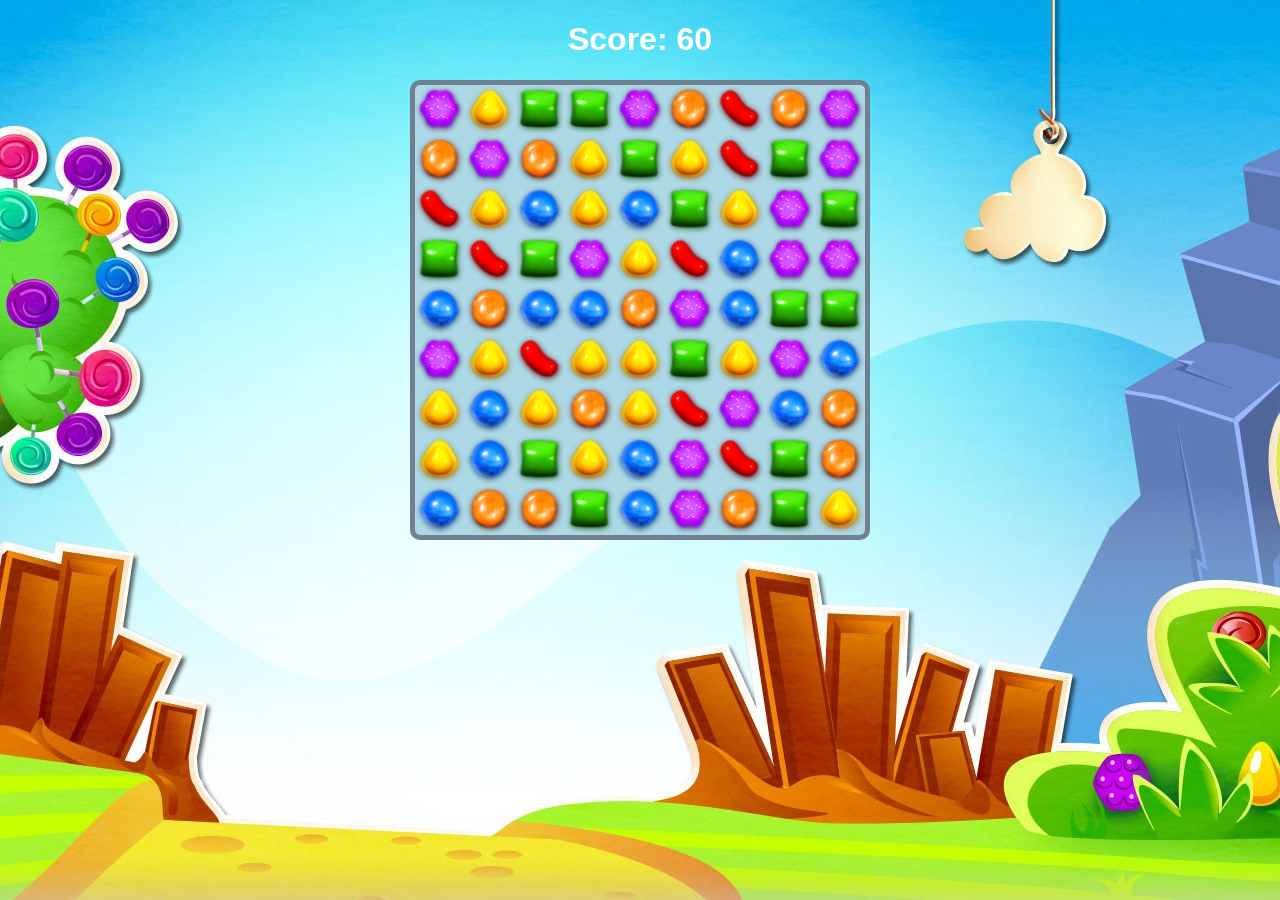
<file: Candy_Crush/index.html>
<!DOCTYPE html>
<html>
    <head>
        <meta charset="UTF-8">
        <meta name="viewport" content="width=device-width, initial-scale=1.0">
        <title>Candy Crush</title>
        <link rel="stylesheet" href="candy.css">
        <script src="candy.js"></script>
    </head>

    <body>
        <h1>Score: <span id="score">0</span></h1>
        <div id="board"></div>
    </body>
</html>
</file>
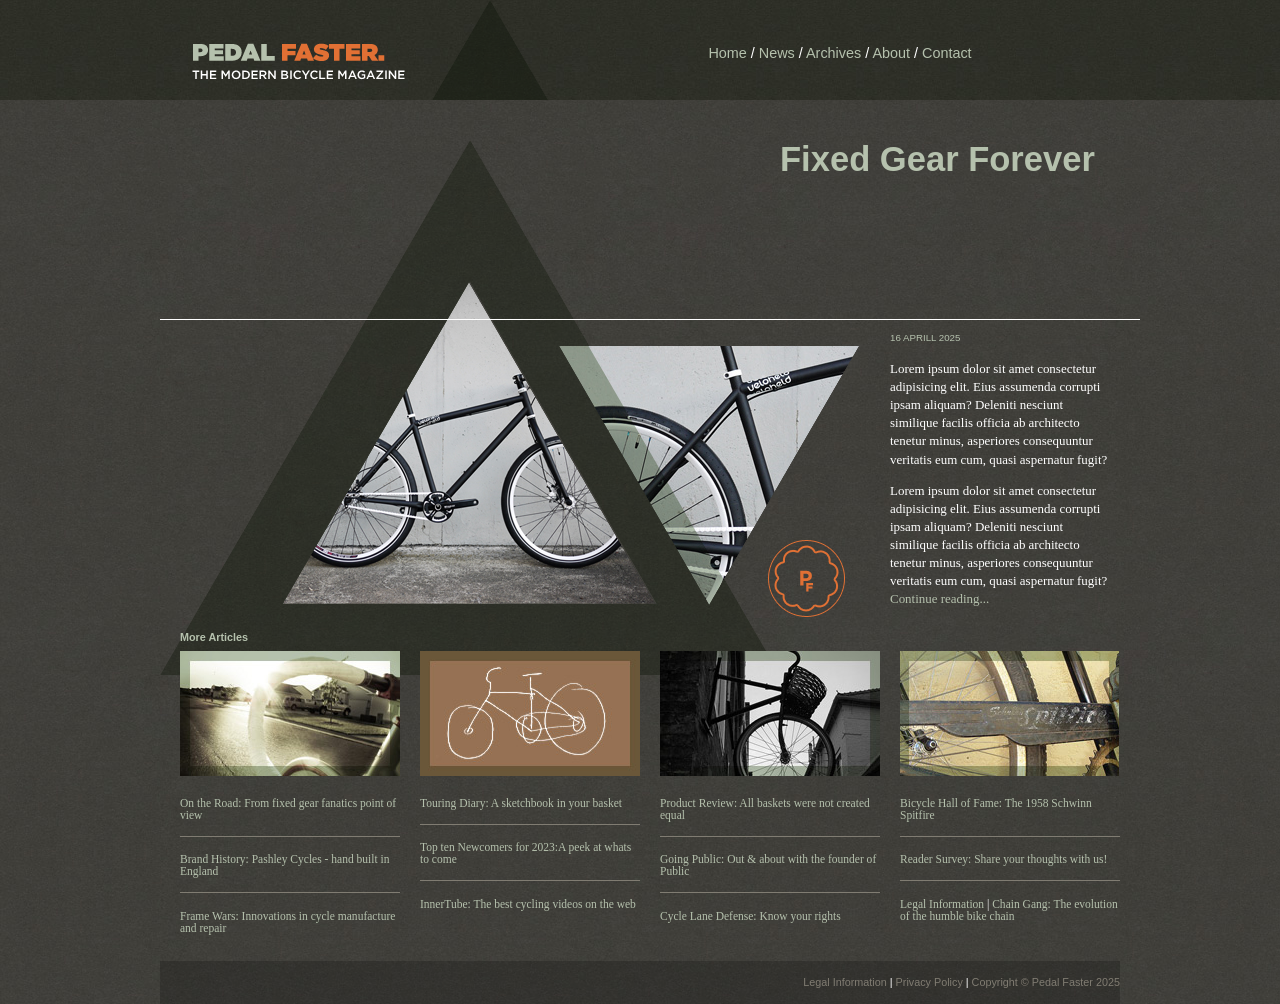
<file: Jalgratta_Veebileht-main/index.html>
<!DOCTYPE html>
<html lang="en">
<head>
    <meta charset="UTF-8">
    <meta name="viewport" content="width=device-width, initial-scale=1.0">
    <title>Main Page</title>
    <link rel="stylesheet" href="css/960_12_col.css">
    <style>
        @font-face {
            font-family: 'QuicksandBook';
            src: url('fonts/Quicksand_Book-webfont.eot');
            font-weight: normal;
            font-style: normal;
        }
        body {
            color: #ffffff;
            background: #413f3b url("images/bg.jpg");
            font-family: Georgia, 'Times New Roman', Times, serif;
            font-size: 90%;
            margin: 0px;
            text-align: center;
        }
        a {
            color: #b5c1ad;
            text-decoration: none;
        }
        a:hover {
            color:#ffffff;
        }
        .header {
            background-image: url("images/bg-header.jpg");
            padding: 0px 0px 0px 0px;
            height: 100px;
            position: fixed;
            top: 0px;
            width: 100%;
            z-index: 50;
        }
        .nav {
           float: right;
           font-family:  QuicksandBook, Arial, Helvetica, sans-serif;
           padding: 45px 0px 0px 0px; 
        }
        .wrapper {
            width: 960px;
            margin: 0px auto;
            background-image: url("images/bg-triangle.png");
            background-repeat: no-repeat;
            background-position: 0px 0px;
            text-align: left;
        }
        .logo {
            margin: 20px;
        }
        h1, h2 {
            font-family:  QuicksandBook, Arial, Helvetica, sans-serif;
            font-size: 75%;
            color: #b5c1ad;
        }
        h1 {
            font-size: 240%;
            margin: 140px;
        }
        .date {
            font-family: Arial, Helvetica, sans-serif;
            font-size: 75%;
            color: #b5c1ad;
        }
        .intro {
            clear: left;
            font-size: 90%;
            line-height: 1.4em;
        }
        .main-story {
            background-image: url("images/triangles.png");
            background-repeat: no-repeat;
            background-position: 122px 142px;
            height: 570px;
        }
        .more-articles {
            border-top: 1px solid #ffffff;
            padding: 10px;
        }
        .more-articles p {
            border-bottom: 1px solid #807c72;
            padding: 5px 0px 15px 0px;
            font-size: 80%;
        }
        .more-articles p:last-child{
            border-bottom: none;
        }
        .footer {
            clear: both;
            background: rgba(0, 0, 0, 0.2);
            padding: 5px 10px;
        }
        .footer p {
            font-family: Arial, Helvetica, sans-serif;
            font-size: 75%;
            text-align: right;
        }
        .footer a {
            color: #807c72;
        }

    </style>
</head>
<body>
    <div class="header">
        <div class="container_12">
            <div class="grid_5">
                <img src="images/logo.png" alt="Pedal Faster - The modern Bicycle magazine" width="216" height="37" class="logo" />
                <img src="images/header-triangle.png" alt="" width="116" height="100">
            </div>
            <div class="nav grid_7">
                <a href="#">Home</a> / <a href="Webpages/News.html">News</a> / <a href="Webpages/Archives.html">Archives</a> / <a href="Webpages/About.html">About</a> / <a href="Webpages/Contact.html">Contact</a>
            </div>
        </div>
    </div>

    <div class="wrapper">
        <div class="main-story container_12">
            <div class="grif_6 push_6">
                <h1><a href="">Fixed Gear Forever</a></h1>
            </div>
            <div class="intro grid_3 push_9">
                <p class="date">16 APRILL 2025</p>
                <p>
                    Lorem ipsum dolor sit amet consectetur adipisicing elit. Eius assumenda corrupti ipsam aliquam? Deleniti nesciunt similique facilis officia ab architecto tenetur minus, asperiores consequuntur veritatis eum cum, quasi aspernatur fugit?
                </p>
                <p>
                    Lorem ipsum dolor sit amet consectetur adipisicing elit. Eius assumenda corrupti ipsam aliquam? Deleniti nesciunt similique facilis officia ab architecto tenetur minus, asperiores consequuntur veritatis eum cum, quasi aspernatur fugit?
                    <a href="http://127.0.0.1:5500/HTMLANDCSS/Chapter15/zlndex.html">Continue reading...</a>
                </p>
            </div>
            <div class="more-articles container_12">
                <h2 class="grid_12"><a href="http://127.0.0.1:5500/HTMLANDCSS/Chapter15/zlndex.html">More Articles</a></h2>
                <div class="grid_3">
                    <img src="images/more1.jpg" alt="The road ahead" width="220" height="125" />
                    <p><a href="http://127.0.0.1:5500/HTMLANDCSS/Chapter15/zlndex.html">On the Road: From fixed gear fanatics point of view</a></p>
                    <p><a href="http://127.0.0.1:5500/HTMLANDCSS/Chapter15/zlndex.html">Brand History: Pashley Cycles - hand built in England</a></p>
                    <p><a href="http://127.0.0.1:5500/HTMLANDCSS/Chapter15/zlndex.html">Frame Wars: Innovations in cycle manufacture and repair</a></p>
                </div>
                <div class="grid_3">
                    <img src="images/more2.jpg" alt="Sketchbook" width="220" height="125" />
                    <p><a href="http://127.0.0.1:5500/HTMLANDCSS/Chapter15/zlndex.html">Touring Diary: A sketchbook in your basket</a></p>
                    <p><a href="http://127.0.0.1:5500/HTMLANDCSS/Chapter15/zlndex.html">Top ten Newcomers for 2023:A peek at whats to come</a></p>
                    <p><a href="http://127.0.0.1:5500/HTMLANDCSS/Chapter15/zlndex.html">InnerTube: The best cycling videos on the web</a></p>
                </div>
                <div class="grid_3">
                    <img src="images/more3.jpg" alt="Repair shop sign" width="220" height="125" />
                    <p><a href="http://127.0.0.1:5500/HTMLANDCSS/Chapter15/zlndex.html">Product Review: All baskets were not created equal</a></p>
                    <p><a href="http://127.0.0.1:5500/HTMLANDCSS/Chapter15/zlndex.html">Going Public: Out &amp; about with the founder of Public</a></p>
                    <p><a href="http://127.0.0.1:5500/HTMLANDCSS/Chapter15/zlndex.html">Cycle Lane Defense: Know your rights</a></p>
                </div>
                <div class="grid_3">
                    <img src="images/more4.jpg" alt="Schwinn Spitfire" width="220" height="125" />
                    <p><a href="http://127.0.0.1:5500/HTMLANDCSS/Chapter15/zlndex.html">Bicycle Hall of Fame: The 1958 Schwinn Spitfire</a></p>
                    <p><a href="http://127.0.0.1:5500/HTMLANDCSS/Chapter15/zlndex.html">Reader Survey: Share your thoughts with us!</a></p>
                    <p><a href="http://127.0.0.1:5500/HTMLANDCSS/Chapter15/zlndex.html">Legal Information</a> | <a href="http://127.0.0.1:5500/HTMLANDCSS/Chapter15/zlndex.html">Chain Gang: The evolution of the humble bike chain</a></p>
                </div>
            </div>
        </div>

        <div class="footer clearfix">
            <div class="container_12">
                <p class="grid_12"><a href="http://127.0.0.1:5500/HTMLANDCSS/Chapter15/zlndex.html">Legal Information</a> | <a href="http://127.0.0.1:5500/HTMLANDCSS/Chapter15/zlndex.html">Privacy Policy</a> | <a href="">Copyright &copy; Pedal Faster 2025</a></p>
            </div>
        </div>
    </div>
</body>
</html>
</file>
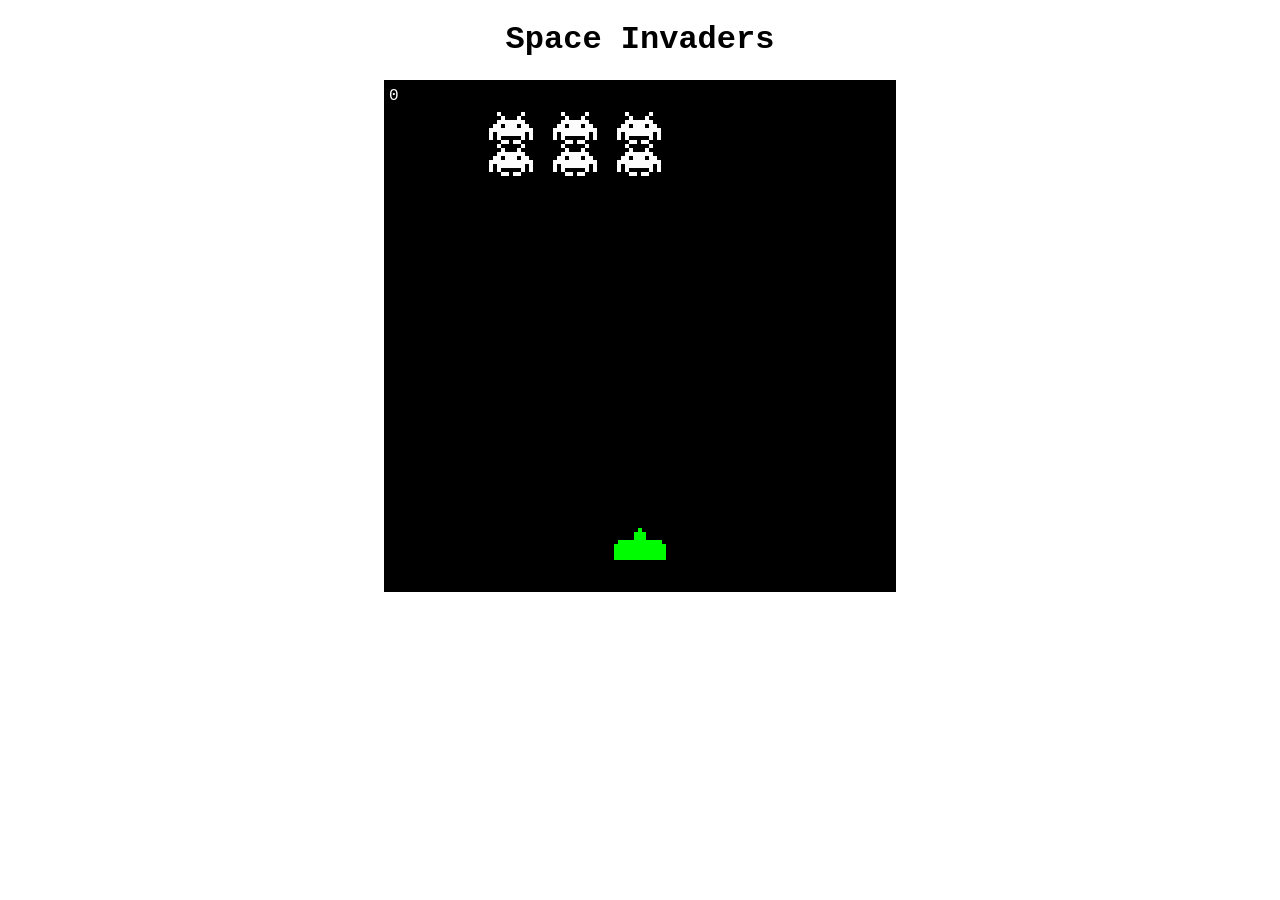
<file: Space_Invaders-main/index.html>
<!DOCTYPE html>
<html>
    <head>
        <meta charset="UTF-8">
        <meta name="viewport", content="width=device-width, initial-scale=1.0">
        <title>Space Invaders</title>
        <link rel="stylesheet" href="space.css">
        <script src="space.js"></script>
    </head>

    <body>
        <h1>Space Invaders</h1>
        <canvas id="board"></canvas>
    </body>
</html>
</file>
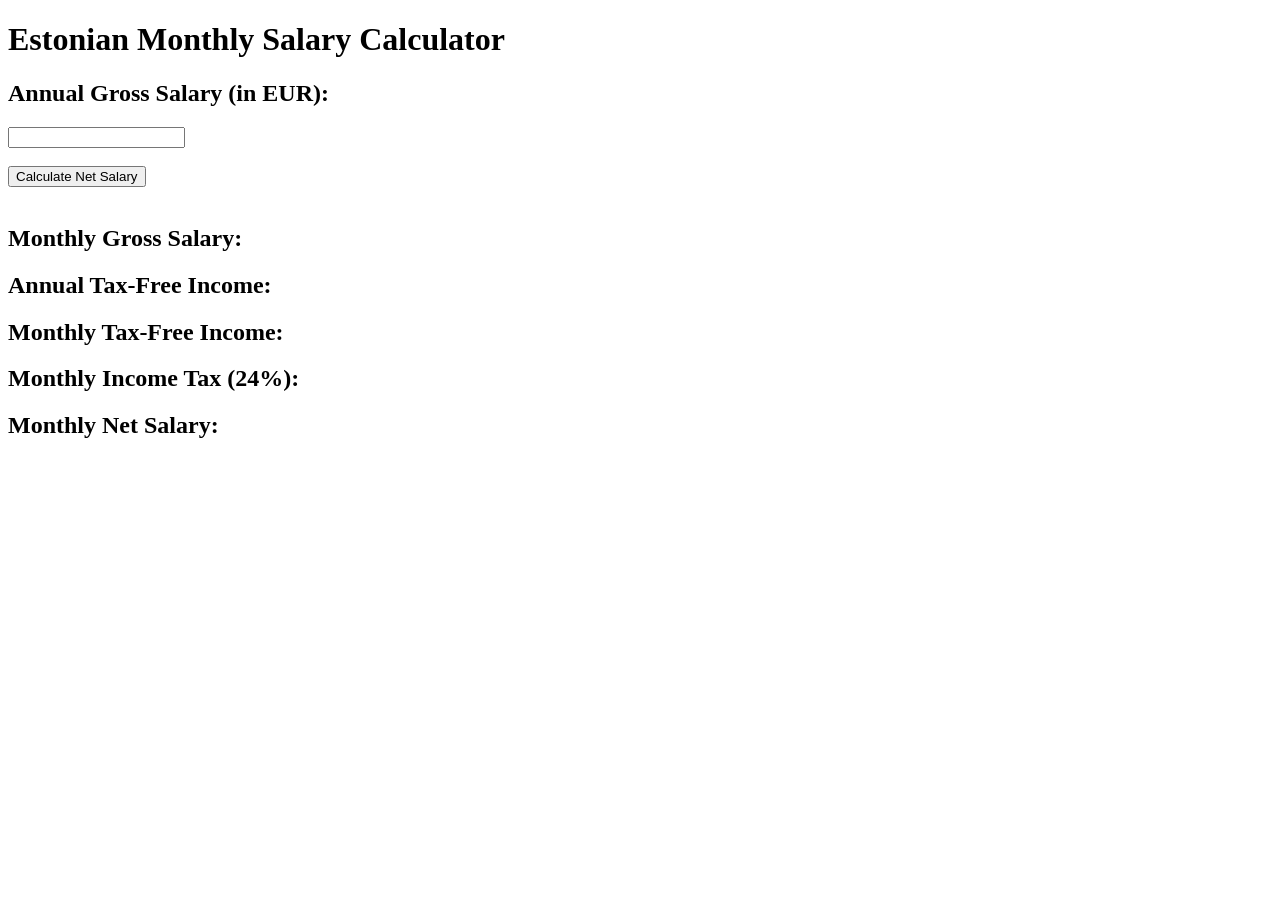
<file: SalaryCalculator-main/salaryCalculator.html>
<!DOCTYPE html>
<html lang="en">
<head>
    <meta charset="UTF-8">
    <meta name="viewport" content="width=device-width, initial-scale=1.0">
    <title>Estonian Monthly Salary Calculator</title>
</head>
<body>
    <p><h1>Estonian Monthly Salary Calculator</h1></p>

    <label for="annualGrossSalary"><h2>Annual Gross Salary (in EUR):</h2></label>
    <input type="number" id="annualGrossSalary" name="annualGrossSalary"><br><br>
    <button onclick="calculateNetSalary()">Calculate Net Salary</button><br><br>

    <p><h2>Monthly Gross Salary:</h2></p>
    <p id="monthlyGrossSalary"></p>

    <p><h2>Annual Tax-Free Income:</h2></p>
    <p id="annualTaxFreeIncome"></p>

    <p><h2>Monthly Tax-Free Income:</h2></p>
    <p id="monthlyTaxFreeIncome"></p>

    <p><h2>Monthly Income Tax (24%):</h2></p>
    <p id="monthlyIncomeTax"></p>

    <p><h2>Monthly Net Salary:</h2></p>
    <p id="monthlyNetSalary"></p>

</body>
<script>
    let annualGrossSalaryInput = document.getElementById("annualGrossSalary");
    let monthlyGrossSalaryDisplay = document.getElementById("monthlyGrossSalary");
    let annualTaxFreeIncomeDisplay = document.getElementById("annualTaxFreeIncome");
    let monthlyTaxFreeIncomeDisplay = document.getElementById("monthlyTaxFreeIncome");
    let monthlyIncomeTaxDisplay = document.getElementById("monthlyIncomeTax");
    let monthlyNetSalaryDisplay = document.getElementById("monthlyNetSalary");

    function calculateNetSalary() {
        const annualGrossSalary = parseFloat(annualGrossSalaryInput.value);

        if (isNaN(annualGrossSalary) || annualGrossSalary < 0) {
            alert("Please enter a valid annual gross salary.");
            return;
        }

        monthlyGrossSalaryDisplay.textContent = "";
        annualTaxFreeIncomeDisplay.textContent = "";
        monthlyTaxFreeIncomeDisplay.textContent = "";
        monthlyIncomeTaxDisplay.textContent = "";
        monthlyNetSalaryDisplay.textContent = "";

        console.log("Starting net salary calculation for annual gross salary:", annualGrossSalary);
        const annualTaxFreeIncome = calculateAnnualTaxFreeIncome(annualGrossSalary);
        const monthlyTaxFreeIncome = annualTaxFreeIncome / 12;
        const monthlyGrossSalary = annualGrossSalary / 12;

        monthlyGrossSalaryDisplay.textContent = "Monthly Gross Salary: " + monthlyGrossSalary.toFixed(2) + " EUR";
        annualTaxFreeIncomeDisplay.textContent = "Annual Tax-Free Income: " + annualTaxFreeIncome.toFixed(2) + " EUR";
        monthlyTaxFreeIncomeDisplay.textContent = "Monthly Tax-Free Income: " + monthlyTaxFreeIncome.toFixed(2) + " EUR";

        calculateMonthlyIncomeTax(monthlyGrossSalary, monthlyTaxFreeIncome);
    }

    function calculateAnnualTaxFreeIncome(annualSalary) {
        console.log("Method: calculateAnnualTaxFreeIncome. Annual gross salary:", annualSalary);
        let annualTaxFreeIncome = 0;
        if (annualSalary <= 14400) {
            annualTaxFreeIncome = 7848;
        } else if (annualSalary > 14400 && annualSalary <= 25200) {
            annualTaxFreeIncome = 7848 - (7848 / 10800) * (annualSalary - 14400);
        } else {
            annualTaxFreeIncome = 0;
        }
        return annualTaxFreeIncome;
    }

    function calculateMonthlyIncomeTax(monthlyGrossSalary, monthlyTaxFreeIncome) {
        console.log("Method: calculateMonthlyIncomeTax. Monthly gross salary:", monthlyGrossSalary, "Monthly tax-free income:", monthlyTaxFreeIncome);
        const taxableIncome = monthlyGrossSalary - monthlyTaxFreeIncome;
        const incomeTaxRate = 0.24;
        let incomeTax = 0;
        if (taxableIncome > 0) {
            incomeTax = taxableIncome * incomeTaxRate;
        }
        monthlyIncomeTaxDisplay.textContent = "Monthly Income Tax (24%): " + incomeTax.toFixed(2) + " EUR";
        calculateMonthlyNetSalary(monthlyGrossSalary, incomeTax);
    }

    function calculateMonthlyNetSalary(monthlyGrossSalary, incomeTax) {
        const netSalary = monthlyGrossSalary - incomeTax;
        monthlyNetSalaryDisplay.textContent = "Monthly Net Salary: " + netSalary.toFixed(2) + " EUR";
        console.log("Monthly Net salary calculated:", netSalary);
    }
</script>
</html>
</file>
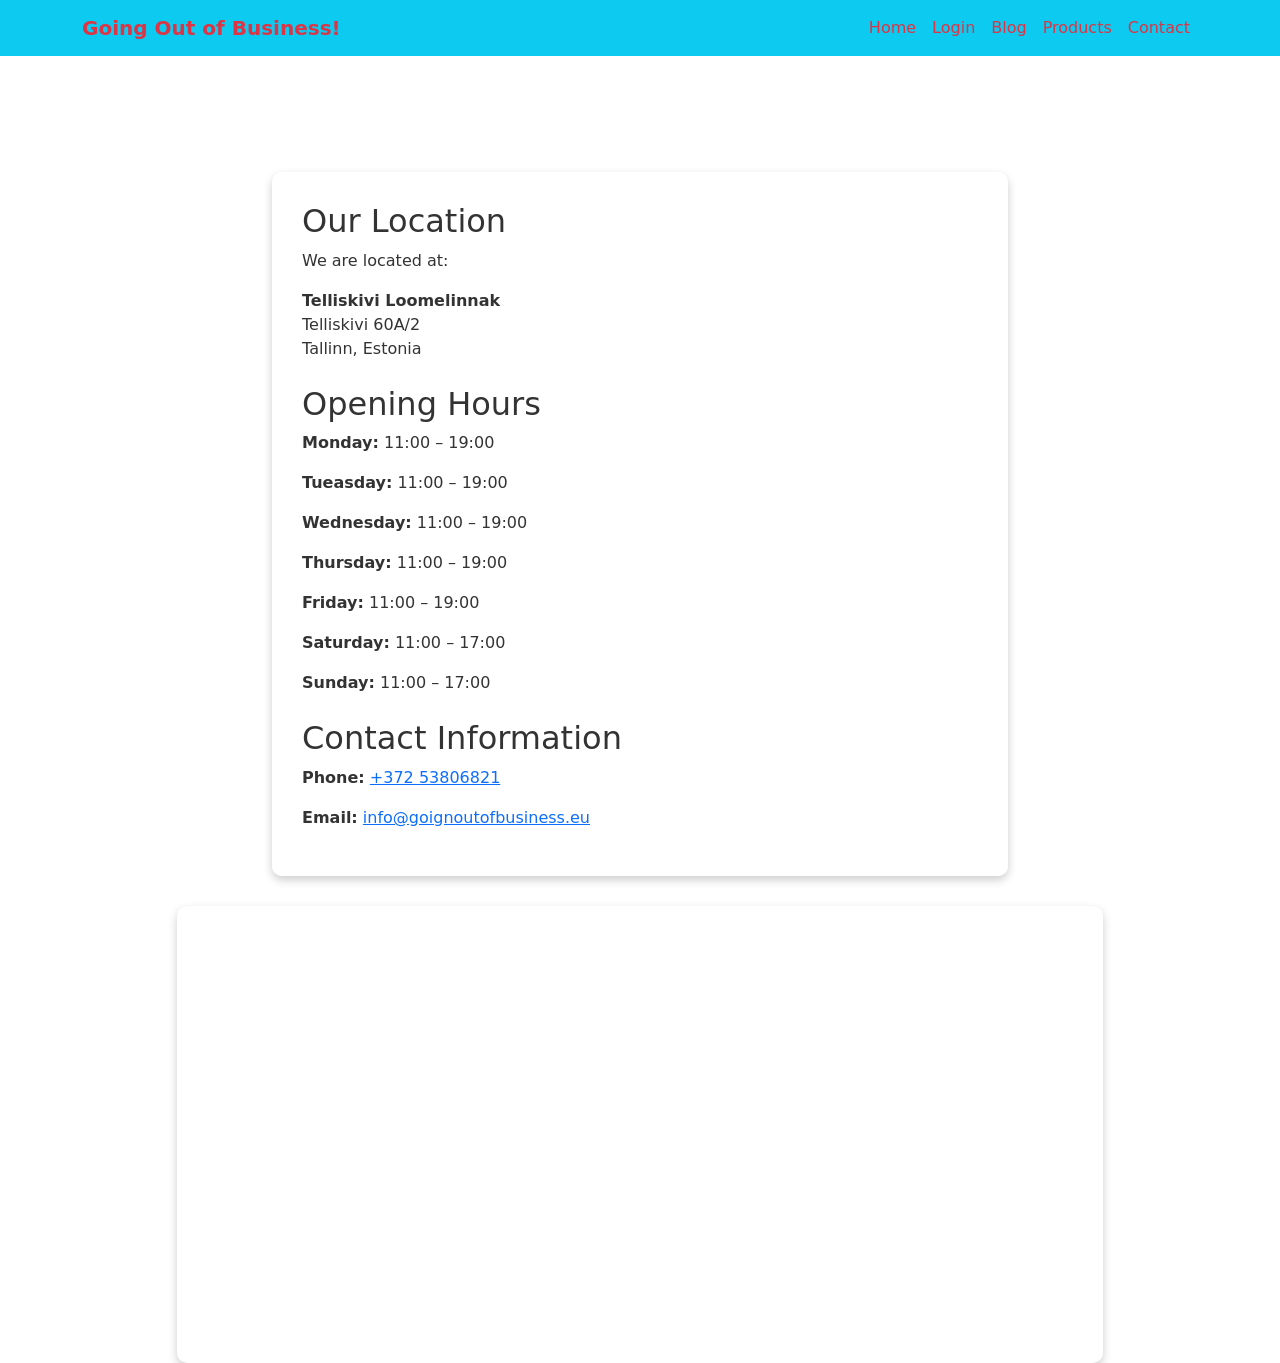
<file: Aksesuaaride_Veebileht-main/WebsitePages/Contact.html>
<!DOCTYPE html>
<html lang="en">
<head>
    <meta charset="UTF-8">
    <meta name="viewport" content="width=device-width, initial-scale=1.0">
    <title>Contact Us</title>
    <link rel="stylesheet" href="css/bootstrap.css">
    <script src="js/bootstrap.js"></script>
    <style>
        body {
            background: url('https://www.technocrazed.com/wp-content/uploads/2015/12/Designer-Wallpaper-Background-21.jpg');
            background-size: cover;
            background-attachment: fixed;
        }

        .navbar {
            background: url('https://e0.pxfuel.com/wallpapers/943/121/desktop-wallpaper-designer-pink-chanel-laptop.jpg');
            background-size: cover;
        }

        .contact-info {
            background: rgba(255, 255, 255, 0.8);
            padding: 30px;
            border-radius: 10px;
            box-shadow: 0px 4px 10px rgba(0, 0, 0, 0.2);
            margin-top: 30px;
            margin-bottom: 30px;
        }

        .contact-info h2, .contact-info p {
            color: #333;
        }

        .contact-info strong {
            font-weight: bold;
        }

        .map-container {
            border-radius: 10px;
            box-shadow: 0px 4px 10px rgba(0, 0, 0, 0.2);
            overflow: hidden;
        }
    </style>
</head>

<body>

    <nav class="navbar navbar-expand-lg bg-info">
        <div class="container">
            <a class="navbar-brand text-danger fw-bold" href="#">Going Out of Business!</a>
            <button class="navbar-toggler" type="button" data-bs-toggle="collapse" data-bs-target="#navbarSupportedContent">
                <span class="navbar-toggler-icon"></span>
            </button>
            <div class="collapse navbar-collapse justify-content-end" id="navbarSupportedContent">
                <ul class="navbar-nav">
                    <li class="nav-item">
                        <a class="nav-link text-danger" href="../index.html">Home</a>
                    </li>
                    <li class="nav-item">
                        <a class="nav-link text-danger" href="Login.html">Login</a>
                    </li>
                    <li class="nav-item">
                        <a class="nav-link text-danger" href="blog.html">Blog</a>
                    </li>
                    <li class="nav-item">
                        <a class="nav-link text-danger" href="Products.html">Products</a>
                    </li>
                    <li class="nav-item">
                        <a class="nav-link text-danger" href="Contact.html">Contact</a>
                    </li>
                </ul>
            </div>
        </div>
    </nav>

    <div class="container mt-4">
        <h2 class="text-center text-white mb-4">Contact Us</h2>

        <div class="row justify-content-center">
            <div class="col-lg-8">
                <div class="contact-info">
                    <h2>Our Location</h2>
                    <p>We are located at:</p>
                    <p><strong>Telliskivi Loomelinnak</strong><br>
                    Telliskivi 60A/2<br>
                    Tallinn, Estonia</p>

                    <h2 class="mt-4">Opening Hours</h2>
                    <p><strong>Monday:</strong> 11:00 – 19:00</p>
                    <p><strong>Tueasday:</strong> 11:00 – 19:00</p>
                    <p><strong>Wednesday:</strong> 11:00 – 19:00</p>
                    <p><strong>Thursday:</strong> 11:00 – 19:00</p>
                    <p><strong>Friday:</strong> 11:00 – 19:00</p>
                    <p><strong>Saturday:</strong> 11:00 – 17:00</p>
                    <p><strong>Sunday:</strong> 11:00 – 17:00</p>

                    <h2 class="mt-4">Contact Information</h2>
                    <p><strong>Phone:</strong> <a href="tel:+37253806821">+372 53806821</a></p>
                    <p><strong>Email:</strong> <a href="mailto:info@goignoutofbusiness.eu">info@goignoutofbusiness.eu</a></p>
                </div>
            </div>
        </div>

        <div class="row justify-content-center">
            <div class="col-lg-10">
                <div class="map-container">
                    <iframe
                    <iframe src="https://www.google.com/maps/embed?pb=!1m18!1m12!1m3!1d2028.5944286070671!2d24.72627737751617!3d59.43983850216973!2m3!1f0!2f0!3f0!3m2!1i1024!2i768!4f13.1!3m3!1m2!1s0x4692937df071cfe3%3A0xe2da930bb7d6321b!2sTelliskivi%20tn%2060a%2F2%2C%2010412%20Tallinn!5e0!3m2!1set!2see!4v1742933039169!5m2!1set!2see"
                        width="100%"
                        height="450"
                        style="border:0;"
                        allowfullscreen=""
                        loading="lazy"
                        referrerpolicy="no-referrer-when-downgrade"></iframe>
                </div>
            </div>
        </div>
    </div>

</body>
</html>
</file>
<file: Candy_Crush/candy.css>
body {
    background: url("./background.jpg") no-repeat center center fixed;
    background-size: cover;
    font-family: Arial, Helvetica, sans-serif;
    color: white;
    text-align: center;
}

#board {
    width: 450px;
    height: 450px;
    background-color: lightblue;
    border: 5px solid slategray;
    border-radius: 10px;
    margin: 0 auto;
    display: flex;
    flex-wrap: wrap;
}

#board img {
    width: 50px;
    height: 50px;
}
</file>
<file: Jalgratta_Veebileht-main/css/960_12_col.css>
/*
  960 Grid System ~ Core CSS.
  Learn more ~ http://960.gs/

  Licensed under GPL and MIT.
*/

/*
  Forces backgrounds to span full width,
  even if there is horizontal scrolling.
  Increase this if your layout is wider.

  Note: IE6 works fine without this fix.
*/

body {
  min-width: 960px;
}

/* `Containers
----------------------------------------------------------------------------------------------------*/

.container_12 {
  margin-left: auto;
  margin-right: auto;
  width: 960px;
}

/* `Grid >> Global
----------------------------------------------------------------------------------------------------*/

.grid_1,
.grid_2,
.grid_3,
.grid_4,
.grid_5,
.grid_6,
.grid_7,
.grid_8,
.grid_9,
.grid_10,
.grid_11,
.grid_12 {
  display: inline;
  float: left;
  margin-left: 10px;
  margin-right: 10px;
}

.push_1, .pull_1,
.push_2, .pull_2,
.push_3, .pull_3,
.push_4, .pull_4,
.push_5, .pull_5,
.push_6, .pull_6,
.push_7, .pull_7,
.push_8, .pull_8,
.push_9, .pull_9,
.push_10, .pull_10,
.push_11, .pull_11 {
  position: relative;
}

/* `Grid >> Children (Alpha ~ First, Omega ~ Last)
----------------------------------------------------------------------------------------------------*/

.alpha {
  margin-left: 0;
}

.omega {
  margin-right: 0;
}

/* `Grid >> 12 Columns
----------------------------------------------------------------------------------------------------*/

.container_12 .grid_1 {
  width: 60px;
}

.container_12 .grid_2 {
  width: 140px;
}

.container_12 .grid_3 {
  width: 220px;
}

.container_12 .grid_4 {
  width: 300px;
}

.container_12 .grid_5 {
  width: 380px;
}

.container_12 .grid_6 {
  width: 460px;
}

.container_12 .grid_7 {
  width: 540px;
}

.container_12 .grid_8 {
  width: 620px;
}

.container_12 .grid_9 {
  width: 700px;
}

.container_12 .grid_10 {
  width: 780px;
}

.container_12 .grid_11 {
  width: 860px;
}

.container_12 .grid_12 {
  width: 940px;
}

/* `Prefix Extra Space >> 12 Columns
----------------------------------------------------------------------------------------------------*/

.container_12 .prefix_1 {
  padding-left: 80px;
}

.container_12 .prefix_2 {
  padding-left: 160px;
}

.container_12 .prefix_3 {
  padding-left: 240px;
}

.container_12 .prefix_4 {
  padding-left: 320px;
}

.container_12 .prefix_5 {
  padding-left: 400px;
}

.container_12 .prefix_6 {
  padding-left: 480px;
}

.container_12 .prefix_7 {
  padding-left: 560px;
}

.container_12 .prefix_8 {
  padding-left: 640px;
}

.container_12 .prefix_9 {
  padding-left: 720px;
}

.container_12 .prefix_10 {
  padding-left: 800px;
}

.container_12 .prefix_11 {
  padding-left: 880px;
}

/* `Suffix Extra Space >> 12 Columns
----------------------------------------------------------------------------------------------------*/

.container_12 .suffix_1 {
  padding-right: 80px;
}

.container_12 .suffix_2 {
  padding-right: 160px;
}

.container_12 .suffix_3 {
  padding-right: 240px;
}

.container_12 .suffix_4 {
  padding-right: 320px;
}

.container_12 .suffix_5 {
  padding-right: 400px;
}

.container_12 .suffix_6 {
  padding-right: 480px;
}

.container_12 .suffix_7 {
  padding-right: 560px;
}

.container_12 .suffix_8 {
  padding-right: 640px;
}

.container_12 .suffix_9 {
  padding-right: 720px;
}

.container_12 .suffix_10 {
  padding-right: 800px;
}

.container_12 .suffix_11 {
  padding-right: 880px;
}

/* `Push Space >> 12 Columns
----------------------------------------------------------------------------------------------------*/

.container_12 .push_1 {
  left: 80px;
}

.container_12 .push_2 {
  left: 160px;
}

.container_12 .push_3 {
  left: 240px;
}

.container_12 .push_4 {
  left: 320px;
}

.container_12 .push_5 {
  left: 400px;
}

.container_12 .push_6 {
  left: 480px;
}

.container_12 .push_7 {
  left: 560px;
}

.container_12 .push_8 {
  left: 640px;
}

.container_12 .push_9 {
  left: 720px;
}

.container_12 .push_10 {
  left: 800px;
}

.container_12 .push_11 {
  left: 880px;
}

/* `Pull Space >> 12 Columns
----------------------------------------------------------------------------------------------------*/

.container_12 .pull_1 {
  left: -80px;
}

.container_12 .pull_2 {
  left: -160px;
}

.container_12 .pull_3 {
  left: -240px;
}

.container_12 .pull_4 {
  left: -320px;
}

.container_12 .pull_5 {
  left: -400px;
}

.container_12 .pull_6 {
  left: -480px;
}

.container_12 .pull_7 {
  left: -560px;
}

.container_12 .pull_8 {
  left: -640px;
}

.container_12 .pull_9 {
  left: -720px;
}

.container_12 .pull_10 {
  left: -800px;
}

.container_12 .pull_11 {
  left: -880px;
}

/* `Clear Floated Elements
----------------------------------------------------------------------------------------------------*/

/* http://sonspring.com/journal/clearing-floats */

.clear {
  clear: both;
  display: block;
  overflow: hidden;
  visibility: hidden;
  width: 0;
  height: 0;
}

/* http://www.yuiblog.com/blog/2010/09/27/clearfix-reloaded-overflowhidden-demystified */

.clearfix:before,
.clearfix:after {
  content: '\0020';
  display: block;
  overflow: hidden;
  visibility: hidden;
  width: 0;
  height: 0;
}

.clearfix:after {
  clear: both;
}

/*
  The following zoom:1 rule is specifically for IE6 + IE7.
  Move to separate stylesheet if invalid CSS is a problem.
*/

.clearfix {
  zoom: 1;
}
</file>
<file: Space_Invaders-main/space.css>
body {
    font-family:'Courier New', Courier, monospace;
    text-align: center;
}

#board {
    background-color: black;
}
</file>
